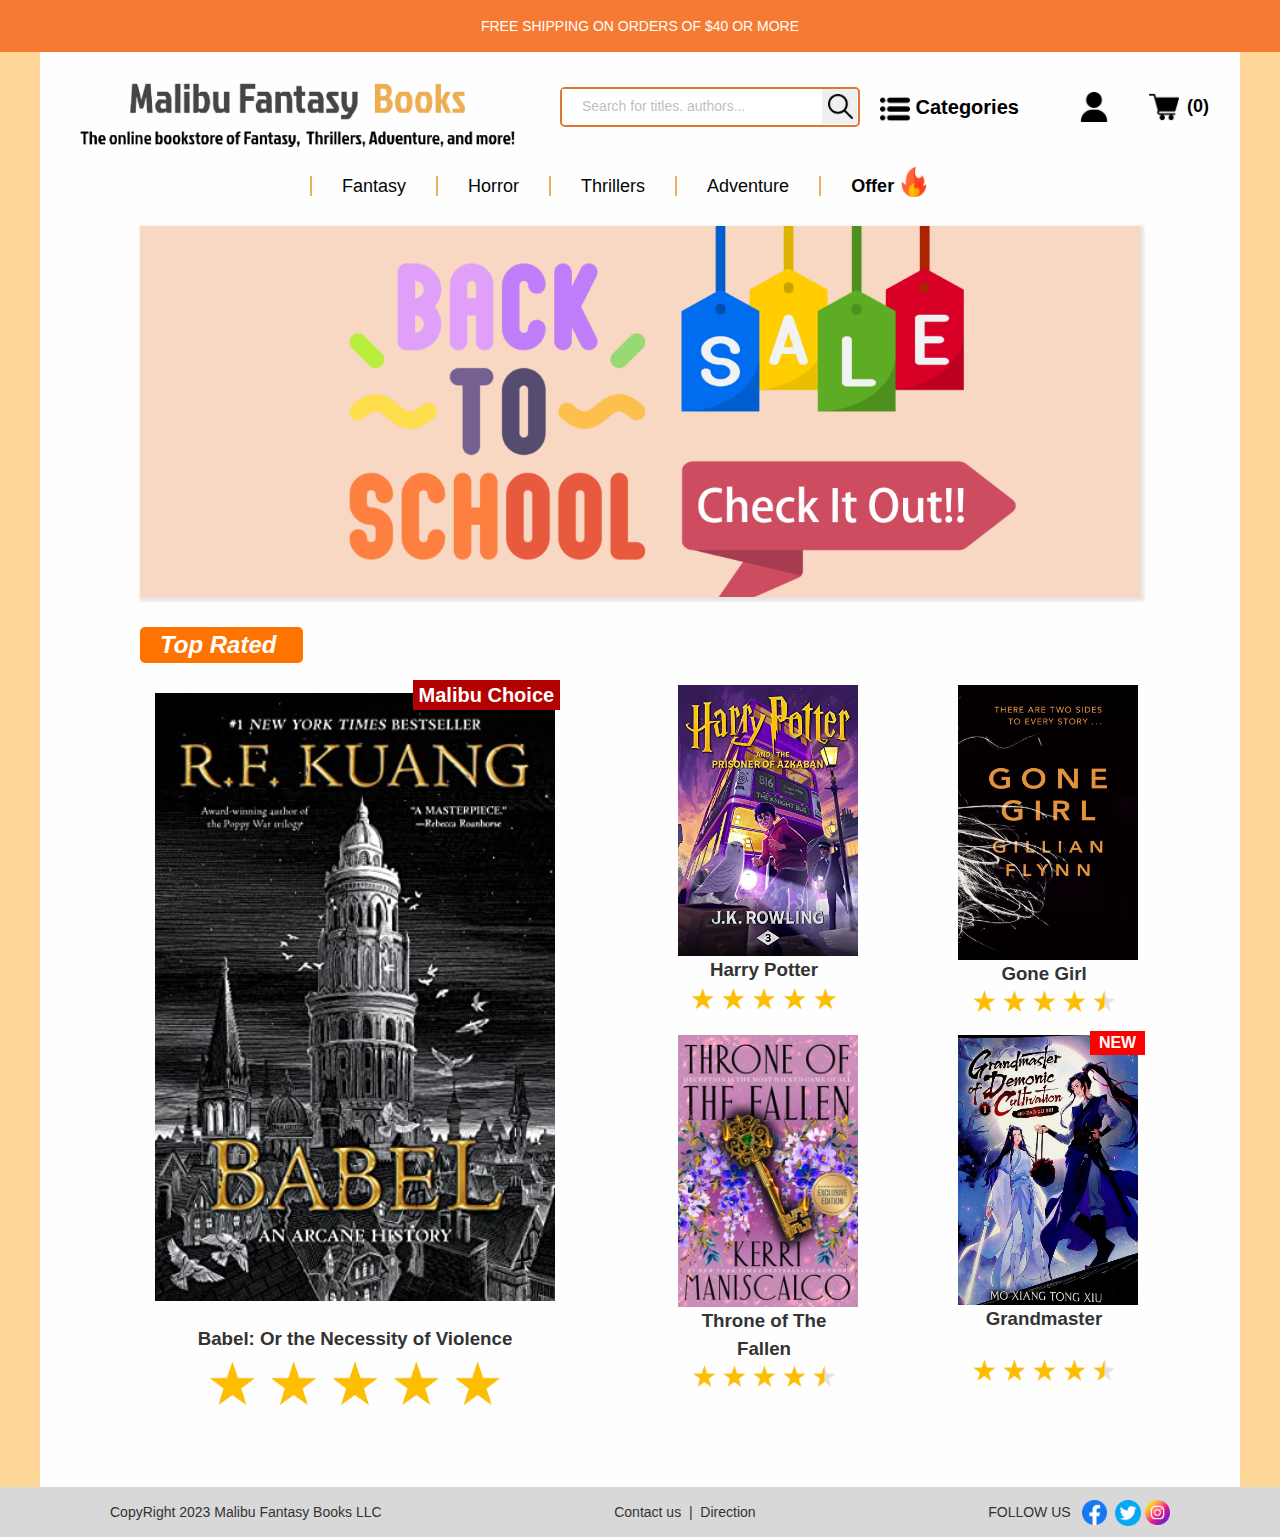
<file: index.html>
<!DOCTYPE html>
<html lang="en">

<head>
    <meta charset="UTF-8">
    <meta http-equiv="X-UA-Compatible" content="IE=edge">
    <meta name="viewport" content="width=device-width, initial-scale=1.0">
    <title>Malibu Fantasy Books</title>
    <link rel="icon" href="./favicon.ico">
    <link rel="stylesheet" href="./css/base.css">
    <link rel="stylesheet" href="./css/common.css">
    <link rel="stylesheet" href="./css/index.css">

</head>

<body>
    <div class="topper">
        <div class="wrapper">
            <span>FREE SHIPPING ON ORDERS OF $40 OR MORE</span>
        </div>
    </div>


    <!-- header -->
    <div class="header wrapper">
        <h1>
            <a href="./index.html"><img src="./image/logo-removebg-preview.png" width="460px" alt="logo"></a>

        </h1>
        <!-- search bar -->

        <div class="search">
            <input type="text" placeholder="Search for titles. authors...">
            <button type="submit"><img src="./image/loupe.png" alt="" width="25px"></button>
        </div>

        <div class="header-dropdown">
            <a href="#"><img src="./image/menu.png" alt="category" width="30px"><b> Categories</b></a>
            <ul>
                <li><a href="./fantasy.html">Fantasy</a></li>
                    <li><a href="./horror.html">Horror</a></li>
                    <li><a href="./thrillers.html">Thrillers</a></li>
                    <li><a href="./adventure.html">Adventure</a></li>
            </ul>
        </div>


        <div class="user">
            <a href="#"><img src="./image/user.png" alt="" width="30px">
        </div>

        <div class=" cart">
            <a href="#">
                <img class="cartimg" src="./image/shopping-cart.png" alt="" width="30px">
                <span class="itemCount"><b>(0)</b></span>
            </a>
        </div>
        <div class="nav">
            <ul>
                <li><a href="./fantasy.html">Fantasy</a></li>
                <li><a href="./horror.html">Horror</a></li>
                <li><a href="./thrillers.html">Thrillers</a></li>
                <li><a href="./adventure.html">Adventure</a></li>
                <li><b><a href="#">Offer <img src="./image/fire.png" alt="" width="30px"></a></b></li>
            </ul>
        </div>
    </div>

    <!-- body -->
    <div class="banner wrapper clearfix">

        <div class="salebanner">
            <a href="#" class="sale"><img src="./image/banner.png" alt="" width="1000px"></a>
        </div>
    </div>
        <div class="top wrapper clearfix">
            <div class="left">
                <div class="top-rated"><h2>&nbsp;&nbsp;&nbsp;Top Rated &nbsp;&nbsp;&nbsp;</h2></div>
                <a href="#"><img src="./image/index/babel.jpg" alt="" width="400px"></a>
                <span class="tag"><b> &nbsp;Malibu Choice&nbsp; </b></span>
                <br>
                <br>
                <a href="#"><h3>Babel: Or the Necessity of Violence</h3></a><img class=rating src="./image/5.0.png" alt="" width="300px">
                <br>
                <br>
                <br>

            </div>
            <div class="right">
                <ul>
                    <li><a href="#"><img src="./image/fantasy/harry.jpg" alt="harry potter" width="180px">
                            <h3>Harry Potter</h3>                       
                            <span><img class=rating src="./image/5.0.png" alt="" width="150px"></span>
                        </a> </li>
                    <li><a href="#"><img src="./image/index/gone-girl.jpg" alt="Gonegirl" width="180px" height="275px">
                            <h3>Gone Girl</h3>
                            <span><img class=rating src="./image/4.5.png" alt="" width="150px"></span>
                        </a> </li>
                    <li><a href="#"><img src="./image/index/lf.webp" alt="" width="180px">
                            <h3>Throne of The Fallen</h3>
                            <span><img class=rating src="./image/4.5.png" alt="" width="150px"></span>
                        </a> </li>
                    <li><a href="#"><img src="./image/fantasy/modao.jpg" alt="modao" width="180px" height="270px">
                            <h3>Grandmaster</h3>
                            <span class="tag"><b> &nbsp;&nbsp;NEW&nbsp;&nbsp; </b></span>
                            <br>
                            <span><img class=rating src="./image/4.5.png" alt="" width="150px" ></span>
                        </a> </li>
                </ul>
            </div>
        </div>

    <!-- low box --> 
    <div class="footer">
        <div class="wrapper">
            <span class="CopyRight">CopyRight 2023 Malibu Fantasy Books LLC</span>
            <span class="contact"><a href="#"><span>Contact us &nbsp;|</span></a><a href="#"><span class="contact">
                        &nbsp;Direction</span></a></span>

            <span class="follow">FOLLOW US &nbsp;&nbsp;<a href="#"><img src="./image/facebook.png" alt="Facebook"
                        width="25px"> &nbsp;<img src="./image/twitter.png" alt="Twitter" width="26px"> <img
                        src="./image/instagram.png" alt="Instagram" width="25px"></a></span>

        </div>
    </div>



</body>

</html>
</file>
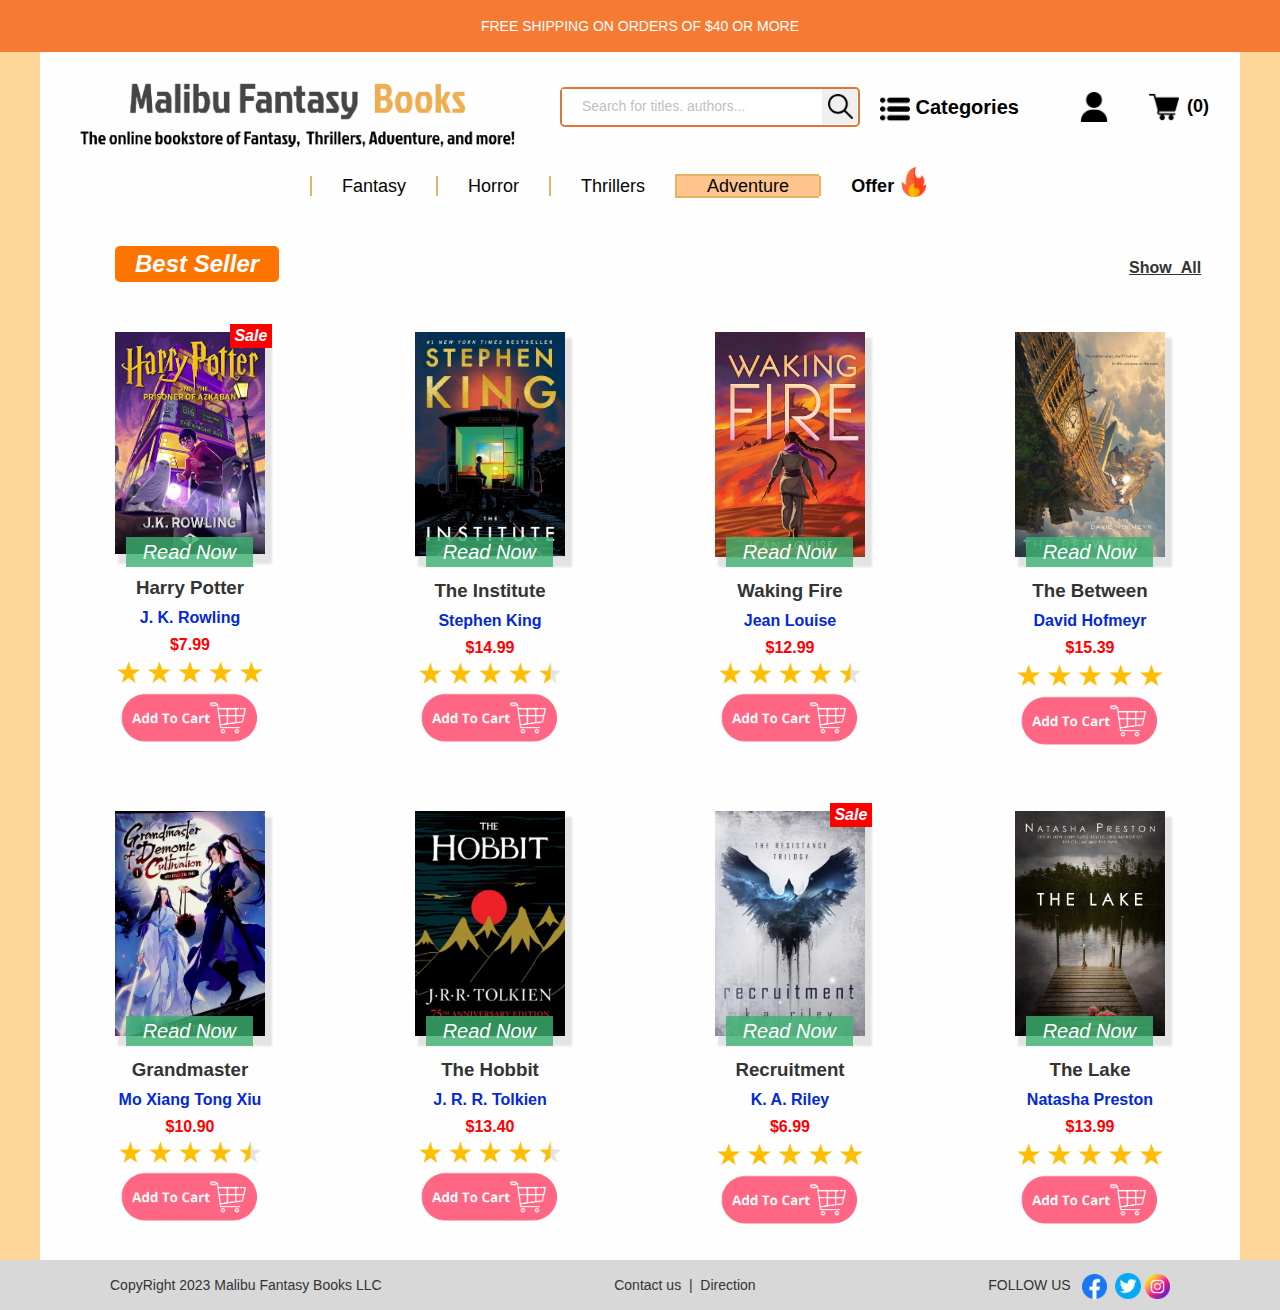
<file: adventure.html>
<!DOCTYPE html>
<html lang="en">
<head>
    <meta charset="UTF-8">
    <meta http-equiv="X-UA-Compatible" content="IE=edge">
    <meta name="viewport" content="width=device-width, initial-scale=1.0">
    <title>Malibu Fantasy Books- Adventure</title>
    <link rel="icon" href="./favicon.ico">
    <link rel="stylesheet" href="./css/base.css">
    <link rel="stylesheet" href="./css/common.css">
    <link rel="stylesheet" href="./css/fantasy.css">
</head>
<body>
        <div class="topper">
            <div class="wrapper">
                <span>FREE SHIPPING ON ORDERS OF $40 OR MORE</span>
            </div>
        </div>
    
    
        <!-- header -->
        <div class="header wrapper">
            <h1>
                <a href="./index.html"><img src="./image/logo-removebg-preview.png" width="460px" alt="logo"></a>
    
            </h1>
            <!-- search bar -->
    
            <div class="search">
                <input type="text" placeholder="Search for titles. authors...">
                <button type="submit"><img src="./image/loupe.png" alt="" width="25px"></button>
            </div>
    
            <div class="header-dropdown">
                <a href="#"><img src="./image/menu.png" alt="category" width="30px"><b> Categories</b></a>
                <ul>
                    <li><a href="./fantasy.html">Fantasy</a></li>
                    <li><a href="./horror.html">Horror</a></li>
                    <li><a href="./thrillers.html">Thrillers</a></li>
                    <li><a href="./adventure.html">Adventure</a></li>
                </ul>
            </div>
    
    
            <div class="user">
                <a href="#"><img src="./image/user.png" alt="" width="30px">
            </div>
    
            <div class=" cart">
                <a href="#">
                    <img class="cartimg" src="./image/shopping-cart.png" alt="" width="30px">
                    <span class="itemCount"><b>(0)</b></span>
                </a>
            </div>
            <div class="nav">
                <ul>
                    <li><a href="#">Fantasy</a></li>
                    <li><a href="./horror.html">Horror</a></li>
                    <li><a href="./thrillers.html">Thrillers</a></li>
                    <li><a class="selected-category" href="./adventure.html">Adventure</a></li>
                    <li><b><a href="#">Offer <img src="./image/fire.png" alt="" width="30px"></a></b></li>
                </ul>
            </div>
        </div>
        
        <!-- body -->
        

        <div class="books wrapper clearfix">
            <div><h2>&nbsp;&nbsp;&nbsp;Best Seller&nbsp;&nbsp;&nbsp;</h2></div>
            <span class="show-all"><h4>Show &nbsp;All</h4></span>
                <ul>
                    <li><a href="#"><img class="cover" src="./image/fantasy/harry.jpg" alt="" width="150px"  height="222px">
                            <h3>Harry Potter</h3>   
                            <h4>J. K. Rowling</h4>
                            <span class="tag"><b>&nbsp;Sale&nbsp;</b></span>
                            <span class="read">&nbsp;&nbsp;&nbsp;Read Now&nbsp;&nbsp;&nbsp; </span>
                           
                            <div class="price"><b>$7.99</b></div>                  
                            <span><img class=rating src="./image/5.0.png" alt="" width="150px"></span>
                            <span><img src="./image/addtocart.png" alt="" width="150px"></span>
                        </a> </li>
                    <li><a href="#"><img class="cover" src="./image/adventure/institue.png" alt="" width="150px" height="225px">
                            <h3>The Institute</h3>
                            <h4>Stephen King</h4>
                            <div class="price"><b>$14.99</b></div> 
                            <span class="read">&nbsp;&nbsp;&nbsp;Read Now&nbsp;&nbsp;&nbsp; </span>
                                                       
                            <span><img class=rating src="./image/4.5.png" alt="" width="150px"></span>
                            <span><img src="./image/addtocart.png" alt="" width="150px"></span>
                        </a> </li>
                    <li><a href="#"><img class="cover" src="./image/adventure/waking fire.jpg" alt="" width="150px" height="225px">
                            <h3>Waking Fire</h3>
                            <h4>Jean Louise</h4> 
                            <div class="price"><b>$12.99</b></div> 
                            <span class="read">&nbsp;&nbsp;&nbsp;Read Now&nbsp;&nbsp;&nbsp; </span>
                                                       
                            <span><img class=rating src="./image/4.5.png" alt="" width="150px"></span>
                            <span><img src="./image/addtocart.png" alt="" width="150px"></span>
                        </a> </li>
                        <li><a href="#"><img class="cover" src="./image/adventure/thebetween.jpg" alt="" width="150px" height="225px">
                            <h3>The Between</h3>  
                            <h4>David Hofmeyr</h4>  
                            <div class="price"><b>$15.39</b></div> 
                            <span class="read">&nbsp;&nbsp;&nbsp;Read Now&nbsp;&nbsp;&nbsp; </span> 
                                                                       
                            <span><img class=rating src="./image/5.0.png" alt="" width="150px"></span>
                            <span><img src="./image/addtocart.png" alt="" width="150px"></span>
                        </a> </li>
                    <li><a href="#"><img class="cover" src="./image/fantasy/modao.jpg" alt="" width="150px" height="225px">
                            <h3>Grandmaster</h3>
                            <h4>Mo Xiang Tong Xiu</h4>
                            <div class="price"><b>$10.90</b></div> 
                            <span class="read">&nbsp;&nbsp;&nbsp;Read Now&nbsp;&nbsp;&nbsp; </span>
                                                       
                            <span><img class=rating src="./image/4.5.png" alt="" width="150px" ></span>
                            <span><img src="./image/addtocart.png" alt="" width="150px"></span>
                        </a> </li>
                        
                    <li><a href="#"><img class="cover" src="./image/fantasy/the hobbit.webp" alt="" width="150px" height="225px">
                            <h3>The Hobbit</h3>
                            <h4>J. R. R. Tolkien</h4>
                            <div class="price"><b>$13.40</b></div> 
                            <span class="read">&nbsp;&nbsp;&nbsp;Read Now&nbsp;&nbsp;&nbsp; </span>
                                                       
                            <span><img class=rating src="./image/4.5.png" alt="" width="150px"></span>
                            <span><img src="./image/addtocart.png" alt="" width="150px"></span>
                        </a> </li>
                    <li><a href="#"><img class="cover" src="./image/adventure/recruitment.jpg" alt="" width="150px" height="225px">
                            <h3>Recruitment</h3>
                            <h4>K. A. Riley</h4>
                            <div class="price"><b>$6.99</b></div>   
                            <span class="tag"><b>&nbsp;Sale&nbsp;</b></span>    
                            <span class="read">&nbsp;&nbsp;&nbsp;Read Now&nbsp;&nbsp;&nbsp; </span>                      
                                                       
                            <span><img class=rating src="./image/5.0.png" alt="" width="150px"></span>
                            <span><img src="./image/addtocart.png" alt="" width="150px"></span>
                        </a> </li>
                    <li><a href="#"><img class="cover" src="./image/adventure/lake.jpg" alt="modao" width="150px" height="225px">
                            <h3>The Lake</h3>
                            <h4>Natasha Preston</h4>
                            <div class="price"><b>$13.99</b></div>  
                            <span class="read">&nbsp;&nbsp;&nbsp;Read Now&nbsp;&nbsp;&nbsp; </span>
                            
                            <span><img class=rating src="./image/5.0.png" alt="" width="150px" ></span>
                            <span><img src="./image/addtocart.png" alt="" width="150px"></span>
                        </a> </li> 
                </ul> 
        </div>

    <!-- low box --> 
    <div class="footer">
        <div class="wrapper">
            <span class="CopyRight">CopyRight 2023 Malibu Fantasy Books LLC</span>
            <span class="contact"><a href="#"><span>Contact us &nbsp;|</span></a><a href="#"><span class="contact">
                        &nbsp;Direction</span></a></span>

            <span class="follow">FOLLOW US &nbsp;&nbsp;<a href="#"><img src="./image/facebook.png" alt="Facebook"
                        width="25px"> &nbsp;<img src="./image/twitter.png" alt="Twitter" width="26px"> <img
                        src="./image/instagram.png" alt="Instagram" width="25px"></a></span>

        </div>
    </div>
    
</body>
</html>
</file>
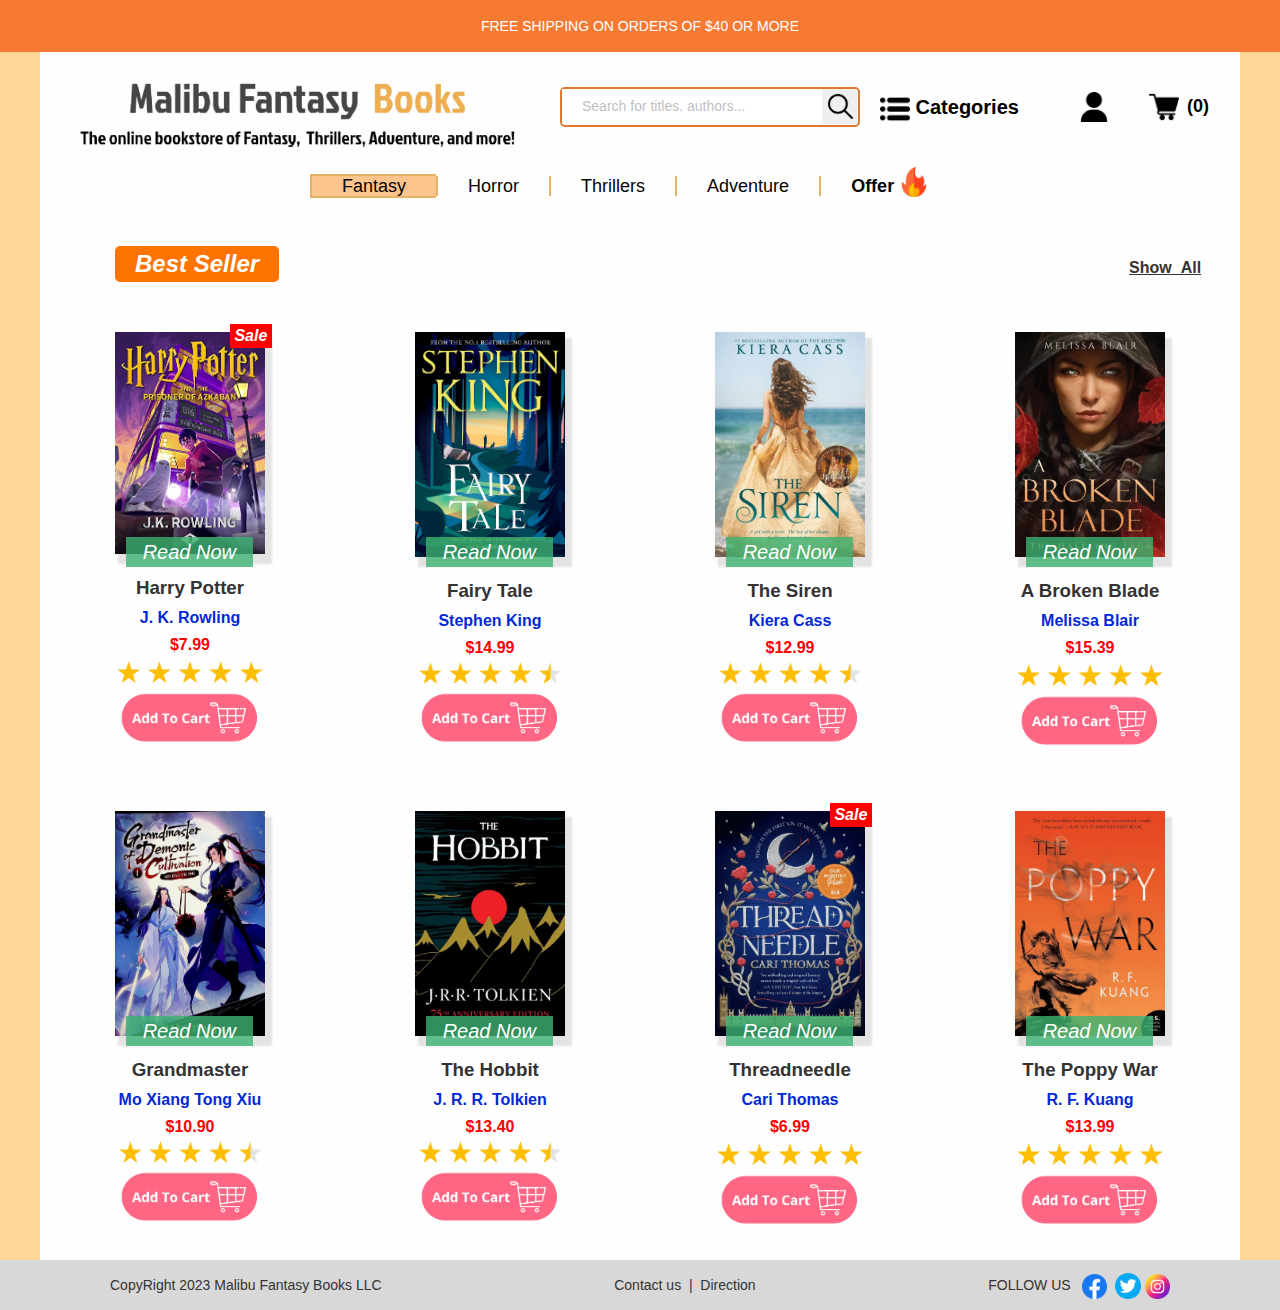
<file: fantasy.html>
<!DOCTYPE html>
<html lang="en">
<head>
    <meta charset="UTF-8">
    <meta http-equiv="X-UA-Compatible" content="IE=edge">
    <meta name="viewport" content="width=device-width, initial-scale=1.0">
    <title>Malibu Fantasy Books- Fantasy</title>
    <link rel="icon" href="./favicon.ico">
    <link rel="stylesheet" href="./css/base.css">
    <link rel="stylesheet" href="./css/common.css">
    <link rel="stylesheet" href="./css/fantasy.css">
</head>
<body>
        <div class="topper">
            <div class="wrapper">
                <span>FREE SHIPPING ON ORDERS OF $40 OR MORE</span>
            </div>
        </div>
    
    
        <!-- header -->
        <div class="header wrapper">
            <h1>
                <a href="./index.html"><img src="./image/logo-removebg-preview.png" width="460px" alt="logo"></a>
    
            </h1>
            <!-- search bar -->
    
            <div class="search">
                <input type="text" placeholder="Search for titles. authors...">
                <button type="submit"><img src="./image/loupe.png" alt="" width="25px"></button>
            </div>
    
            <div class="header-dropdown">
                <a href="#"><img src="./image/menu.png" alt="category" width="30px"><b> Categories</b></a>
                <ul>
                    <li><a href="./fantasy.html">Fantasy</a></li>
                    <li><a href="./horror.html">Horror</a></li>
                    <li><a href="./thrillers.html">Thrillers</a></li>
                    <li><a href="./adventure.html">Adventure</a></li>
                </ul>
            </div>
    
    
            <div class="user">
                <a href="#"><img src="./image/user.png" alt="" width="30px">
            </div>
    
            <div class=" cart">
                <a href="#">
                    <img class="cartimg" src="./image/shopping-cart.png" alt="" width="30px">
                    <span class="itemCount"><b>(0)</b></span>
                </a>
            </div>
            <div class="nav">
                <ul>
                    <li><a  class="selected-category" href="#">Fantasy</a></li>
                    <li><a href="./horror.html">Horror</a></li>
                    <li><a href="./thrillers.html">Thrillers</a></li>
                    <li><a href="./adventure.html">Adventure</a></li>
                    <li><b><a href="#">Offer <img src="./image/fire.png" alt="" width="30px"></a></b></li>
                </ul>
            </div>
        </div>
        
        <!-- body -->
        

        <div class="books wrapper clearfix">
            <div><h2>&nbsp;&nbsp;&nbsp;Best Seller&nbsp;&nbsp;&nbsp;</h2></div>
            <span class="show-all"><h4>Show &nbsp;All</h4></span>
                <ul>
                    <li><a href="#"><img class="cover" src="./image/fantasy/harry.jpg" alt="harry potter" width="150px"  height="222px">
                            <h3>Harry Potter</h3>   
                            <h4>J. K. Rowling</h4>
                            <span class="tag"><b>&nbsp;Sale&nbsp;</b></span>
                            <span class="read">&nbsp;&nbsp;&nbsp;Read Now&nbsp;&nbsp;&nbsp; </span>
                           
                            <div class="price"><b>$7.99</b></div>                  
                            <span><img class=rating src="./image/5.0.png" alt="" width="150px"></span>
                            <span><img src="./image/addtocart.png" alt="" width="150px"></span>
                        </a> </li>
                    <li><a href="#"><img class="cover" src="./image/fantasy/fairytale.jpg" alt="" width="150px" height="225px">
                            <h3>Fairy Tale</h3>
                            <h4>Stephen King</h4>
                            <div class="price"><b>$14.99</b></div> 
                            <span class="read">&nbsp;&nbsp;&nbsp;Read Now&nbsp;&nbsp;&nbsp; </span>
                                                       
                            <span><img class=rating src="./image/4.5.png" alt="" width="150px"></span>
                            <span><img src="./image/addtocart.png" alt="" width="150px"></span>
                        </a> </li>
                    <li><a href="#"><img class="cover" src="./image/fantasy/siren.webp" alt="" width="150px" height="225px">
                            <h3>The Siren</h3>
                            <h4>Kiera Cass</h4> 
                            <div class="price"><b>$12.99</b></div> 
                            <span class="read">&nbsp;&nbsp;&nbsp;Read Now&nbsp;&nbsp;&nbsp; </span>
                                                       
                            <span><img class=rating src="./image/4.5.png" alt="" width="150px"></span>
                            <span><img src="./image/addtocart.png" alt="" width="150px"></span>
                        </a> </li>
                        <li><a href="#"><img class="cover" src="./image/fantasy/brokenblade.webp" alt="" width="150px" height="225px">
                            <h3>A Broken Blade</h3>  
                            <h4>Melissa Blair</h4>  
                            <div class="price"><b>$15.39</b></div> 
                            <span class="read">&nbsp;&nbsp;&nbsp;Read Now&nbsp;&nbsp;&nbsp; </span> 
                                                                       
                            <span><img class=rating src="./image/5.0.png" alt="" width="150px"></span>
                            <span><img src="./image/addtocart.png" alt="" width="150px"></span>
                        </a> </li>
                    <li><a href="#"><img class="cover" src="./image/fantasy/modao.jpg" alt="" width="150px" height="225px">
                            <h3>Grandmaster</h3>
                            <h4>Mo Xiang Tong Xiu</h4>
                            <div class="price"><b>$10.90</b></div> 
                            <span class="read">&nbsp;&nbsp;&nbsp;Read Now&nbsp;&nbsp;&nbsp; </span>
                                                       
                            <span><img class=rating src="./image/4.5.png" alt="" width="150px" ></span>
                            <span><img src="./image/addtocart.png" alt="" width="150px"></span>
                        </a> </li>
                        
                    <li><a href="#"><img class="cover" src="./image/fantasy/the hobbit.webp" alt="" width="150px" height="225px">
                            <h3>The Hobbit</h3>
                            <h4>J. R. R. Tolkien</h4>
                            <div class="price"><b>$13.40</b></div> 
                            <span class="read">&nbsp;&nbsp;&nbsp;Read Now&nbsp;&nbsp;&nbsp; </span>
                                                       
                            <span><img class=rating src="./image/4.5.png" alt="" width="150px"></span>
                            <span><img src="./image/addtocart.png" alt="" width="150px"></span>
                        </a> </li>
                    <li><a href="#"><img class="cover" src="./image/fantasy/threadneedle.webp" alt="" width="150px" height="225px">
                            <h3>Threadneedle</h3>
                            <h4>Cari Thomas</h4>
                            <div class="price"><b>$6.99</b></div>   
                            <span class="tag"><b>&nbsp;Sale&nbsp;</b></span>    
                            <span class="read">&nbsp;&nbsp;&nbsp;Read Now&nbsp;&nbsp;&nbsp; </span>                      
                                                       
                            <span><img class=rating src="./image/5.0.png" alt="" width="150px"></span>
                            <span><img src="./image/addtocart.png" alt="" width="150px"></span>
                        </a> </li>
                    <li><a href="#"><img class="cover" src="./image/fantasy/poppywar.jpg" alt="modao" width="150px" height="225px">
                            <h3>The Poppy War</h3>
                            <h4>R. F. Kuang</h4>
                            <div class="price"><b>$13.99</b></div>  
                            <span class="read">&nbsp;&nbsp;&nbsp;Read Now&nbsp;&nbsp;&nbsp; </span>
                            
                            <span><img class=rating src="./image/5.0.png" alt="" width="150px" ></span>
                            <span><img src="./image/addtocart.png" alt="" width="150px"></span>
                        </a> </li> 
                </ul> 
        </div>

    <!-- low box --> 
    <div class="footer">
        <div class="wrapper">
            <span class="CopyRight">CopyRight 2023 Malibu Fantasy Books LLC</span>
            <span class="contact"><a href="#"><span>Contact us &nbsp;|</span></a><a href="#"><span class="contact">
                        &nbsp;Direction</span></a></span>

            <span class="follow">FOLLOW US &nbsp;&nbsp;<a href="#"><img src="./image/facebook.png" alt="Facebook"
                        width="25px"> &nbsp;<img src="./image/twitter.png" alt="Twitter" width="26px"> <img
                        src="./image/instagram.png" alt="Instagram" width="25px"></a></span>

        </div>
    </div>
    
</body>
</html>
</file>
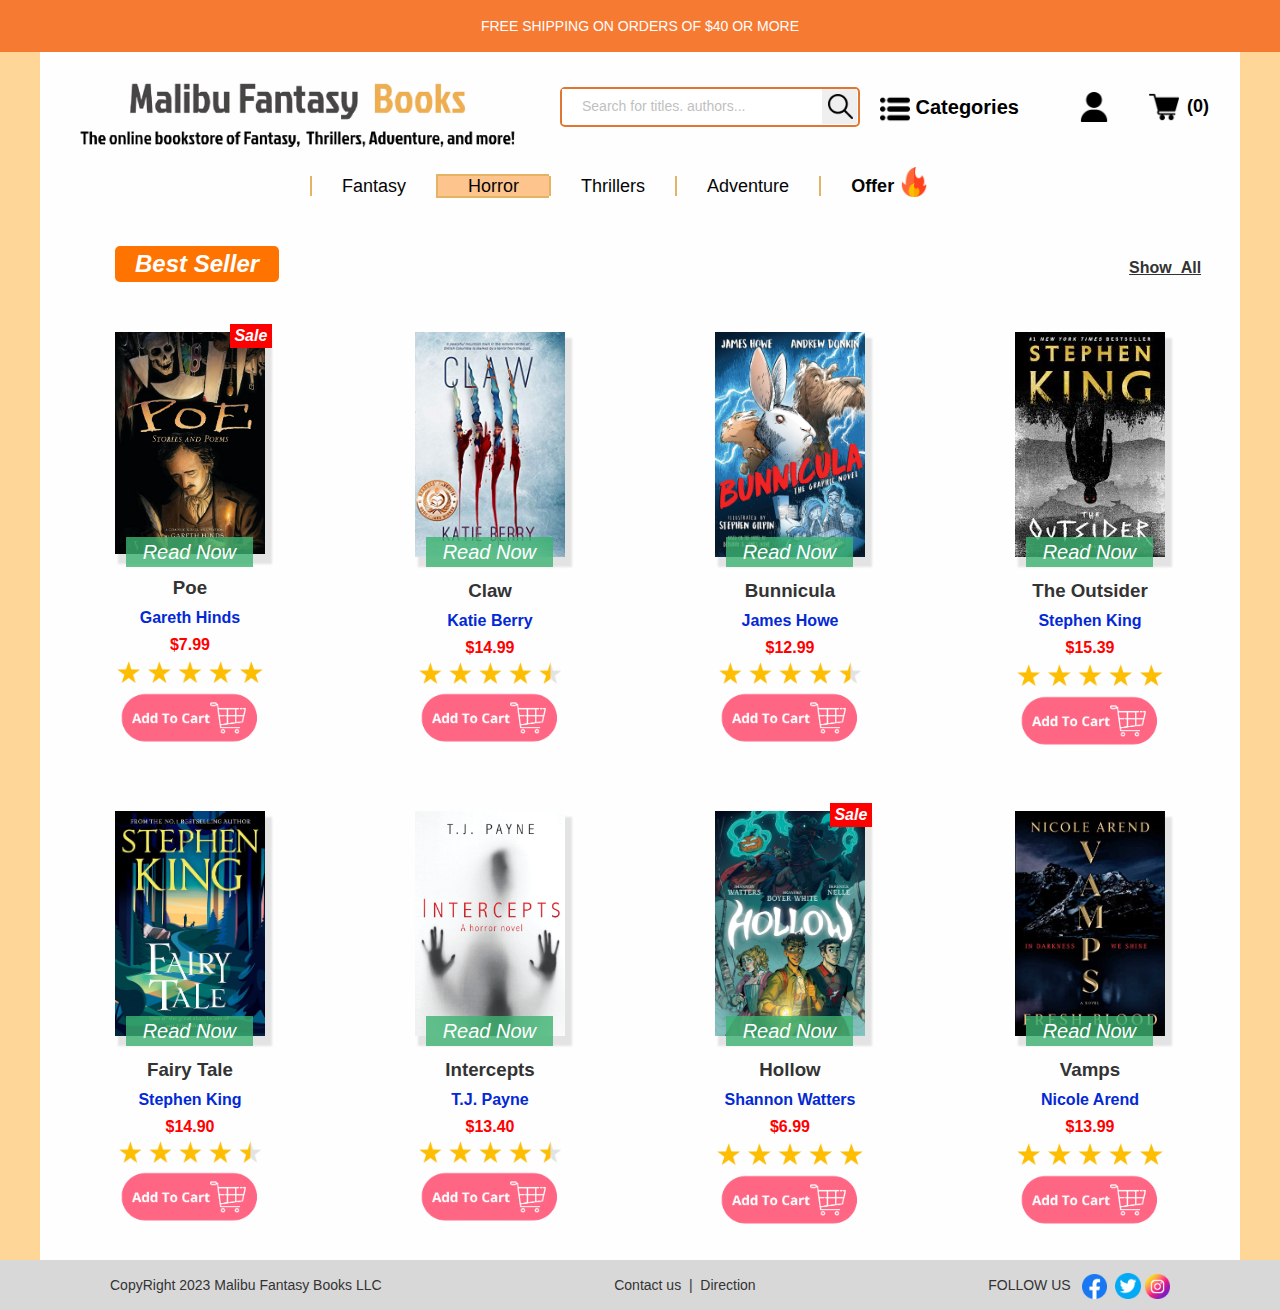
<file: horror.html>
<!DOCTYPE html>
<html lang="en">
<head>
    <meta charset="UTF-8">
    <meta http-equiv="X-UA-Compatible" content="IE=edge">
    <meta name="viewport" content="width=device-width, initial-scale=1.0">
    <title>Malibu Fantasy Books- Horror</title>
    <link rel="icon" href="./favicon.ico">
    <link rel="stylesheet" href="./css/base.css">
    <link rel="stylesheet" href="./css/common.css">
    <link rel="stylesheet" href="./css/fantasy.css">
</head>
<body>
        <div class="topper">
            <div class="wrapper">
                <span>FREE SHIPPING ON ORDERS OF $40 OR MORE</span>
            </div>
        </div>
    
    
        <!-- header -->
        <div class="header wrapper">
            <h1>
                <a href="./index.html"><img src="./image/logo-removebg-preview.png" width="460px" alt="logo"></a>
    
            </h1>
            <!-- search bar -->
    
            <div class="search">
                <input type="text" placeholder="Search for titles. authors...">
                <button type="submit"><img src="./image/loupe.png" alt="" width="25px"></button>
            </div>
    
            <div class="header-dropdown">
                <a href="#"><img src="./image/menu.png" alt="category" width="30px"><b> Categories</b></a>
                <ul>
                    <li><a href="./fantasy.html">Fantasy</a></li>
                    <li><a href="./horror.html">Horror</a></li>
                    <li><a href="./thrillers.html">Thrillers</a></li>
                    <li><a href="./adventure.html">Adventure</a></li>
                </ul>
            </div>
    
    
            <div class="user">
                <a href="#"><img src="./image/user.png" alt="" width="30px">
            </div>
    
            <div class=" cart">
                <a href="#">
                    <img class="cartimg" src="./image/shopping-cart.png" alt="" width="30px">
                    <span class="itemCount"><b>(0)</b></span>
                </a>
            </div>
            <div class="nav">
                <ul>
                    <li><a href="./fantasy.html">Fantasy</a></li>
                    <li><a class="selected-category" href="#">Horror</a></li>
                    <li><a href="./thrillers.html">Thrillers</a></li>
                    <li><a href="./adventure.html">Adventure</a></li>
                    <li><b><a href="#">Offer <img src="./image/fire.png" alt="" width="30px"></a></b></li>
                </ul>
            </div>
        </div>
        
        <!-- body -->
        

        <div class="books wrapper clearfix">
            <div><h2>&nbsp;&nbsp;&nbsp;Best Seller&nbsp;&nbsp;&nbsp;</h2></div>
            <span class="show-all"><h4>Show &nbsp;All</h4></span>
                <ul>
                    <li><a href="#"><img class="cover" src="./image/horror/poe.jpg" alt="" width="150px"  height="222px">
                            <h3>Poe</h3>   
                            <h4>Gareth Hinds</h4>
                            <span class="tag"><b>&nbsp;Sale&nbsp;</b></span>
                            <span class="read">&nbsp;&nbsp;&nbsp;Read Now&nbsp;&nbsp;&nbsp; </span>
                           
                            <div class="price"><b>$7.99</b></div>                  
                            <span><img class=rating src="./image/5.0.png" alt="" width="150px"></span>
                            <span><img src="./image/addtocart.png" alt="" width="150px"></span>
                        </a> </li>
                    <li><a href="#"><img class="cover" src="./image/horror/claw.jpg" alt="" width="150px" height="225px">
                            <h3>Claw</h3>
                            <h4>Katie Berry</h4>
                            <div class="price"><b>$14.99</b></div> 
                            <span class="read">&nbsp;&nbsp;&nbsp;Read Now&nbsp;&nbsp;&nbsp; </span>
                                                       
                            <span><img class=rating src="./image/4.5.png" alt="" width="150px"></span>
                            <span><img src="./image/addtocart.png" alt="" width="150px"></span>
                        </a> </li>
                    <li><a href="#"><img class="cover" src="./image/horror/bunnicula.jpg" alt="" width="150px" height="225px">
                            <h3>Bunnicula</h3>
                            <h4>James Howe</h4> 
                            <div class="price"><b>$12.99</b></div> 
                            <span class="read">&nbsp;&nbsp;&nbsp;Read Now&nbsp;&nbsp;&nbsp; </span>
                                                       
                            <span><img class=rating src="./image/4.5.png" alt="" width="150px"></span>
                            <span><img src="./image/addtocart.png" alt="" width="150px"></span>
                        </a> </li>
                        <li><a href="#"><img class="cover" src="./image/horror/outsider.jpg" alt="" width="150px" height="225px">
                            <h3>The Outsider</h3>  
                            <h4>Stephen King</h4>  
                            <div class="price"><b>$15.39</b></div> 
                            <span class="read">&nbsp;&nbsp;&nbsp;Read Now&nbsp;&nbsp;&nbsp; </span> 
                                                                       
                            <span><img class=rating src="./image/5.0.png" alt="" width="150px"></span>
                            <span><img src="./image/addtocart.png" alt="" width="150px"></span>
                        </a> </li>
                    <li><a href="#"><img class="cover" src="./image/fantasy/fairytale.jpg" alt="" width="150px" height="225px">
                            <h3>Fairy Tale</h3>
                            <h4>Stephen King</h4>
                            <div class="price"><b>$14.90</b></div> 
                            <span class="read">&nbsp;&nbsp;&nbsp;Read Now&nbsp;&nbsp;&nbsp; </span>
                                                       
                            <span><img class=rating src="./image/4.5.png" alt="" width="150px" ></span>
                            <span><img src="./image/addtocart.png" alt="" width="150px"></span>
                        </a> </li>
                        
                    <li><a href="#"><img class="cover" src="./image/horror/intercept.jpg" alt="" width="150px" height="225px">
                            <h3>Intercepts</h3>
                            <h4>T.J. Payne</h4>
                            <div class="price"><b>$13.40</b></div> 
                            <span class="read">&nbsp;&nbsp;&nbsp;Read Now&nbsp;&nbsp;&nbsp; </span>
                                                       
                            <span><img class=rating src="./image/4.5.png" alt="" width="150px"></span>
                            <span><img src="./image/addtocart.png" alt="" width="150px"></span>
                        </a> </li>
                    <li><a href="#"><img class="cover" src="./image/horror/holloq.jpg" alt="" width="150px" height="225px">
                            <h3>Hollow</h3>
                            <h4>Shannon Watters</h4>
                            <div class="price"><b>$6.99</b></div>   
                            <span class="tag"><b>&nbsp;Sale&nbsp;</b></span>    
                            <span class="read">&nbsp;&nbsp;&nbsp;Read Now&nbsp;&nbsp;&nbsp; </span>                      
                                                       
                            <span><img class=rating src="./image/5.0.png" alt="" width="150px"></span>
                            <span><img src="./image/addtocart.png" alt="" width="150px"></span>
                        </a> </li>
                    <li><a href="#"><img class="cover" src="./image/horror/vamps.jpg" alt="" width="150px" height="225px">
                            <h3>Vamps</h3>
                            <h4>Nicole Arend</h4>
                            <div class="price"><b>$13.99</b></div>  
                            <span class="read">&nbsp;&nbsp;&nbsp;Read Now&nbsp;&nbsp;&nbsp; </span>
                            
                            <span><img class=rating src="./image/5.0.png" alt="" width="150px" ></span>
                            <span><img src="./image/addtocart.png" alt="" width="150px"></span>
                        </a> </li> 
                </ul> 
        </div>

    <!-- low box --> 
    <div class="footer">
        <div class="wrapper">
            <span class="CopyRight">CopyRight 2023 Malibu Fantasy Books LLC</span>
            <span class="contact"><a href="#"><span>Contact us &nbsp;|</span></a><a href="#"><span class="contact">
                        &nbsp;Direction</span></a></span>

            <span class="follow">FOLLOW US &nbsp;&nbsp;<a href="#"><img src="./image/facebook.png" alt="Facebook"
                        width="25px"> &nbsp;<img src="./image/twitter.png" alt="Twitter" width="26px"> <img
                        src="./image/instagram.png" alt="Instagram" width="25px"></a></span>

        </div>
    </div>
    
</body>
</html>
</file>
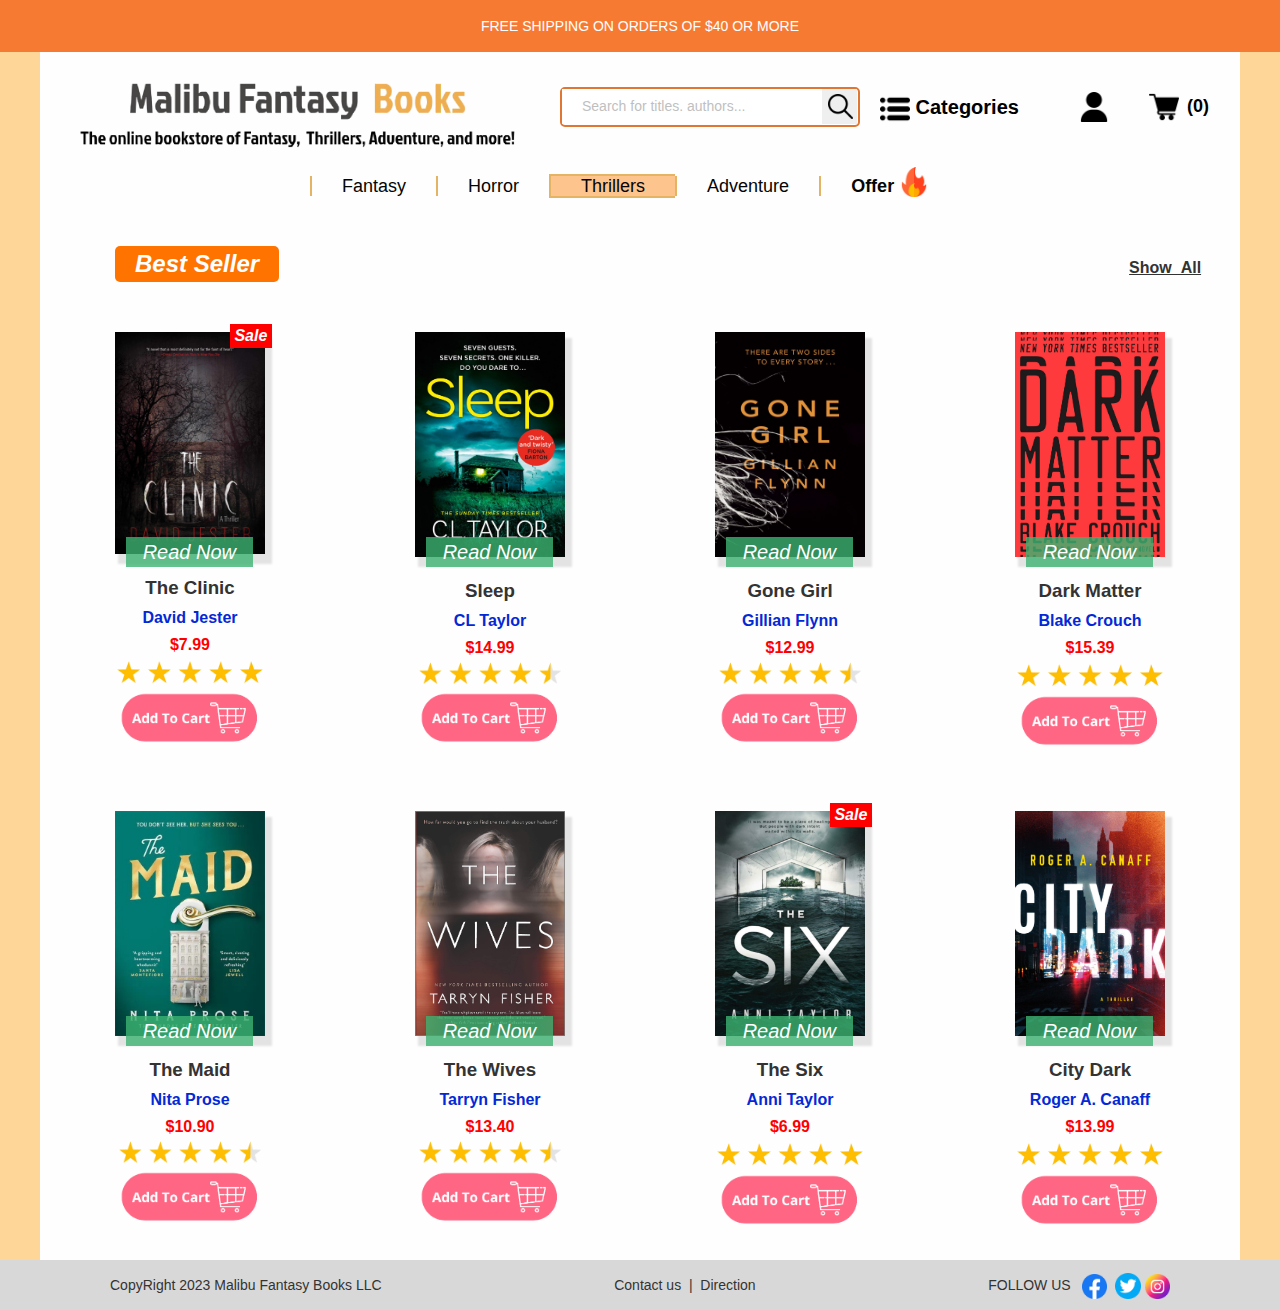
<file: thrillers.html>
<!DOCTYPE html>
<html lang="en">
<head>
    <meta charset="UTF-8">
    <meta http-equiv="X-UA-Compatible" content="IE=edge">
    <meta name="viewport" content="width=device-width, initial-scale=1.0">
    <title>Malibu Fantasy Books- Thrillers</title>
    <link rel="icon" href="./favicon.ico">
    <link rel="stylesheet" href="./css/base.css">
    <link rel="stylesheet" href="./css/common.css">
    <link rel="stylesheet" href="./css/fantasy.css">
</head>
<body>
        <div class="topper">
            <div class="wrapper">
                <span>FREE SHIPPING ON ORDERS OF $40 OR MORE</span>
            </div>
        </div>
    
    
        <!-- header -->
        <div class="header wrapper">
            <h1>
                <a href="./index.html"><img src="./image/logo-removebg-preview.png" width="460px" alt="logo"></a>
    
            </h1>
            <!-- search bar -->
    
            <div class="search">
                <input type="text" placeholder="Search for titles. authors...">
                <button type="submit"><img src="./image/loupe.png" alt="" width="25px"></button>
            </div>
    
            <div class="header-dropdown">
                <a href="#"><img src="./image/menu.png" alt="category" width="30px"><b> Categories</b></a>
                <ul>
                    <li><a href="./fantasy.html">Fantasy</a></li>
                    <li><a href="./horror.html">Horror</a></li>
                    <li><a href="./thrillers.html">Thrillers</a></li>
                    <li><a href="./adventure.html">Adventure</a></li>
                </ul>
            </div>
    
    
            <div class="user">
                <a href="#"><img src="./image/user.png" alt="" width="30px">
            </div>
    
            <div class=" cart">
                <a href="#">
                    <img class="cartimg" src="./image/shopping-cart.png" alt="" width="30px">
                    <span class="itemCount"><b>(0)</b></span>
                </a>
            </div>
            <div class="nav">
                <ul>
                    <li><a href="#">Fantasy</a></li>
                    <li><a href="./horror.html">Horror</a></li>
                    <li><a class="selected-category"href="./thrillers.html">Thrillers</a></li>
                    <li><a href="./adventure.html">Adventure</a></li>
                    <li><b><a href="#">Offer <img src="./image/fire.png" alt="" width="30px"></a></b></li>
                </ul>
            </div>
        </div>
        
        <!-- body -->
        

        <div class="books wrapper clearfix">
            <div><h2>&nbsp;&nbsp;&nbsp;Best Seller&nbsp;&nbsp;&nbsp;</h2></div>
            <span class="show-all"><h4>Show &nbsp;All</h4></span>
                <ul>
                    <li><a href="#"><img class="cover" src="./image/thrillers/clinic.jpg" alt="" width="150px"  height="222px">
                            <h3>The Clinic</h3>   
                            <h4>David Jester</h4>
                            <span class="tag"><b>&nbsp;Sale&nbsp;</b></span>
                            <span class="read">&nbsp;&nbsp;&nbsp;Read Now&nbsp;&nbsp;&nbsp; </span>
                           
                            <div class="price"><b>$7.99</b></div>                  
                            <span><img class=rating src="./image/5.0.png" alt="" width="150px"></span>
                            <span><img src="./image/addtocart.png" alt="" width="150px"></span>
                        </a> </li>
                    <li><a href="#"><img class="cover" src="./image/thrillers/sleep.jpg" alt="" width="150px" height="225px">
                            <h3>Sleep</h3>
                            <h4>CL Taylor</h4>
                            <div class="price"><b>$14.99</b></div> 
                            <span class="read">&nbsp;&nbsp;&nbsp;Read Now&nbsp;&nbsp;&nbsp; </span>
                                                       
                            <span><img class=rating src="./image/4.5.png" alt="" width="150px"></span>
                            <span><img src="./image/addtocart.png" alt="" width="150px"></span>
                        </a> </li>
                    <li><a href="#"><img class="cover" src="./image/index/gone-girl.jpg" alt="" width="150px" height="225px">
                            <h3>Gone Girl</h3>
                            <h4>Gillian Flynn</h4> 
                            <div class="price"><b>$12.99</b></div> 
                            <span class="read">&nbsp;&nbsp;&nbsp;Read Now&nbsp;&nbsp;&nbsp; </span>
                                                       
                            <span><img class=rating src="./image/4.5.png" alt="" width="150px"></span>
                            <span><img src="./image/addtocart.png" alt="" width="150px"></span>
                        </a> </li>
                        <li><a href="#"><img class="cover" src="./image/thrillers/dark.jpg" alt="" width="150px" height="225px">
                            <h3>Dark Matter</h3>  
                            <h4>Blake Crouch</h4>  
                            <div class="price"><b>$15.39</b></div> 
                            <span class="read">&nbsp;&nbsp;&nbsp;Read Now&nbsp;&nbsp;&nbsp; </span> 
                                                                       
                            <span><img class=rating src="./image/5.0.png" alt="" width="150px"></span>
                            <span><img src="./image/addtocart.png" alt="" width="150px"></span>
                        </a> </li>
                    <li><a href="#"><img class="cover" src="./image/thrillers/maid.webp" alt="" width="150px" height="225px">
                            <h3>The Maid</h3>
                            <h4>Nita Prose</h4>
                            <div class="price"><b>$10.90</b></div> 
                            <span class="read">&nbsp;&nbsp;&nbsp;Read Now&nbsp;&nbsp;&nbsp; </span>
                                                       
                            <span><img class=rating src="./image/4.5.png" alt="" width="150px" ></span>
                            <span><img src="./image/addtocart.png" alt="" width="150px"></span>
                        </a> </li>
                        
                    <li><a href="#"><img class="cover" src="./image/thrillers/wives.jpg" alt="" width="150px" height="225px">
                            <h3>The Wives</h3>
                            <h4>Tarryn Fisher</h4>
                            <div class="price"><b>$13.40</b></div> 
                            <span class="read">&nbsp;&nbsp;&nbsp;Read Now&nbsp;&nbsp;&nbsp; </span>
                                                       
                            <span><img class=rating src="./image/4.5.png" alt="" width="150px"></span>
                            <span><img src="./image/addtocart.png" alt="" width="150px"></span>
                        </a> </li>
                    <li><a href="#"><img class="cover" src="./image/thrillers/six.jpg" alt="" width="150px" height="225px">
                            <h3>The Six</h3>
                            <h4>Anni Taylor </h4>
                            <div class="price"><b>$6.99</b></div>   
                            <span class="tag"><b>&nbsp;Sale&nbsp;</b></span>    
                            <span class="read">&nbsp;&nbsp;&nbsp;Read Now&nbsp;&nbsp;&nbsp; </span>                      
                                                       
                            <span><img class=rating src="./image/5.0.png" alt="" width="150px"></span>
                            <span><img src="./image/addtocart.png" alt="" width="150px"></span>
                        </a> </li>
                    <li><a href="#"><img class="cover" src="./image/thrillers/citydark.jpg" alt="" width="150px" height="225px">
                            <h3>City Dark</h3>
                            <h4>Roger A. Canaff</h4>
                            <div class="price"><b>$13.99</b></div>  
                            <span class="read">&nbsp;&nbsp;&nbsp;Read Now&nbsp;&nbsp;&nbsp; </span>
                            
                            <span><img class=rating src="./image/5.0.png" alt="" width="150px" ></span>
                            <span><img src="./image/addtocart.png" alt="" width="150px"></span>
                        </a> </li> 
                </ul> 
        </div>

    <!-- low box --> 
    <div class="footer">
        <div class="wrapper">
            <span class="CopyRight">CopyRight 2023 Malibu Fantasy Books LLC</span>
            <span class="contact"><a href="#"><span>Contact us &nbsp;|</span></a><a href="#"><span class="contact">
                        &nbsp;Direction</span></a></span>

            <span class="follow">FOLLOW US &nbsp;&nbsp;<a href="#"><img src="./image/facebook.png" alt="Facebook"
                        width="25px"> &nbsp;<img src="./image/twitter.png" alt="Twitter" width="26px"> <img
                        src="./image/instagram.png" alt="Instagram" width="25px"></a></span>

        </div>
    </div>
    
</body>
</html>
</file>
<file: css/base.css>
/* 清除默认的css */
 /* 去除常见标签默认的 margin 和 padding */
 body,
 h1,
 h2,
 h3,
 h4,
 h5,
 h6,
 p,
 ul,
 ol,
 li,
 dl,
 dt,
 dd,
 input {
   margin: 0;
   padding: 0;
 }
 
 /* 內减模式 */
 * {
     box-sizing: border-box;
 }
 
 /* 设置网页统一的字体大小:16、行高1.5、字体系列相关属性 */
 body {
   font: 16px/1.5 "Helvetica Neue", Helvetica, Arial, "Microsoft Yahei",
     "Hiragino Sans GB", "Heiti SC", "WenQuanYi Micro Hei", sans-serif;
   color: #333;
 }
 
 /* 去除列表默认样式 */
 ul,
 ol {
   list-style: none;
 }
 
 /* 去除默认的倾斜效果 */
 em,
 i {
   font-style: normal;
 }
 
 /* 去除a标签默认下划线，并设置默认文字颜色 */
 a {
   text-decoration: none;
   color: #333;
 }
 
 /* 设置img的垂直对齐方式为居中对齐，去除img默认下间隙 */
 img {
   vertical-align: middle;
 }
 
 /* 去除input默认样式 */
 input {
   border: none;
   outline: none;
   color: #333;
 }
 
 /* 左浮动 */
 .fl {
   float: left;
 }
 
 /* 右浮动 */
 .fr {
   float: right;
 }
 
 /* 双伪元素清除法 */
 .clearfix::before,
 .clearfix::after {
   content: "";
   display: table;
 }
 .clearfix::after {
   clear: both;
 }
</file>
<file: css/common.css>
body {
    background-color: #fdd698;
} 

.topper {
    height: 52px;
    background-color: #f77a33;
}

.topper .wrapper{
    height: 52px;
    background-color: #f77a33;
    text-align: center;
}

.topper .wrapper span{
    line-height: 52px;
    color: white;
    font-size: 14px;
}


.wrapper {
    width: 1200px;
    margin: 0 auto;
    background-color: #fefefe;
}

.header{
    height: 110px;
    /* background-color: pink; */
    margin: 0 auto;
    padding-top: 15px;
    
}

h1{
    float: left;
    padding-left: 30px;
}

.search{   
    float: left;
    margin-top: 20px;
    margin-left: 30px;
    width: 300px;
    height: 40px;
    border: 2px solid #df7732;
    border-radius: 5px; 
}

.search input{
    float: left;
    padding-left: 20px;
    /* 因为左右加一起的宽度尺寸要小于等于410 */
    width: 260px;
    height: 35px;
    border: 0;

}
/* placeholder的样式,注意有俩冒号 */
.search input::placeholder{
    font-size: 14px;
    color: #bfbfbf;
}

.search button{
    float: left; 
    width:35px;
    height: 35px;
    border:0;
} 

.header-dropdown {
    float: left;
    margin-left: 20px;
    margin-top: 25px;
  }
  
  .categories-button {
    background-color: var(--primary-color-dark);
    margin-top: 0.25em;
  }
  
  .header-dropdown ul {
    background-color: white;
    color: black;
    display: none;
  }
  
  .header-dropdown li {
    padding: 0.25em 0.5em;
  }
  
  .header-dropdown a {
    color: black;
    text-decoration: none;
    font-size: 20px;
  }
  
  .header-dropdown li:hover {
    background: #fdd698;
  }
  
.header-dropdown:hover ul {
    display: block;
    min-width: 8em;
    z-index: 1;
    cursor: pointer;
  }
 
.user img{
    float: left;
    margin-top: 25px;
    margin-left: 60px;
}



.cart {
    float: left;
    position: relative;
   margin-left:40px;  
   margin-top: 25px;

}

.cart span.itemCount{
    position: absolute;
    right: -28px;
    top: 5px;
    font-size: 18px;
    text-align: center;
    /* 水平居中 */
    line-height: 18px;
    /* 垂直居中 */
    width: 20px;
	height: 20px;
    color: black;
}


.nav{
    height: 84px;
    padding-left: 70px;
    padding-right: 26px; 
    line-height: 60px;
    text-align: center;  
    
}

.nav ul{
    float: left;
    margin-left: 200px;   
    margin-right: 200px;   
    height: 70px; 
    
} 

.nav ul li{
    float: left;
    
} 
.nav li a{
    border-left: 2px solid #e4b364;  
    /* 加在a 就可以自动生成6条小线线,而且线的高度和字相等. 相反的,如果加在ul li那里只会有一条线线,而且很长,是整个li的高度  */
    /* border-bottom: 2px solid #e4b364; */
    padding: 0 30px;
    color:#050505;
    font-size: 18px; 
   
} 

.nav li .first{
    border-left: none;  
}   

.nav li b a{
    padding-right: 10px;
}

.nav li img{
    padding-bottom: 10px;
}   



.footer{
    height: 50px;
    background-color: #d8d8d8;
}

.footer .wrapper{
    height: 50px;
    background-color: #d8d8d8;
    text-align: center;
}

.footer .wrapper span.CopyRight{
    float: left;
    padding-left: 70px;
    font-size: 14px;
    line-height: 50px;
}

.footer .wrapper span.follow{
    float: right;
    padding-right: 70px;
    font-size: 14px;
    line-height: 50px;
}


.footer .wrapper span.contact{
    font-size: 14px;
    line-height: 50px;
}
</file>
<file: css/index.css>
.salebanner img {
    position: relative;
    /* padding-top: 20px; */
    display: block;
    margin: 0 auto;
    box-shadow: 2px 2px 3px 2px
    rgba(118, 118, 118, 0.2);
}

.left {  
    float: left;
    position: relative;
    padding-left: 100px;
    padding-top: 30px;
    width: 530px;
    text-align: center;
    /* height: 800px; */
}

.left .top-rated{
    float: left;
    margin-bottom: 30px;
    color: white;
    background-color: #ff7301;
    border-radius: 5px; 
    /* text-decoration: underline; */
    font-style: italic;
}

.left .tag{
    position: absolute;
    left: 373px;
    top: 83px;
    color: white;
    font-size: 20PX;
    background-color: rgb(177, 1, 1);
    
}


.right{
    float: left;
    position: relative;
    padding-top: 80px;
    width: 650px;
    /* height: 760px; */
}

.right .tag{
    position: absolute;
    left: 520px;
    top: 434px;
    color: white;
    background-color: red;
    
}

.right li{
    float: left;
    margin-left: 38px;
    margin-bottom: 3px;
    padding: 8px 0 8px 70px;
    width: 242px;
    
}


.right li h3{
    text-align: center;
    
}

.rating{
    display: block;
    margin: 0 auto;
}
</file>
<file: css/fantasy.css>
.selected-category {
    background-color: #ff7c0170;
    border-top: 2px solid #e4b364; 
    border-bottom: 2px solid #e4b364; 
}

.books h2{
    float: left;
    display: block;
    margin: 20px 850px 20px 75px;
    color: white;
    background-color: #ff7301;
    border-radius: 5px; 
    font-style: italic;
}

.books .show-all{
    float: left;
    margin-top: 30px;
    text-decoration: underline;
}

.books li{
    float: left;
    position: relative;
    margin: 30px 75px; 
    /* margin-bottom: 80px; */
    width: 150px; 
}

.tag{
    position: absolute;
    top: -8px;
    left: 115px;
    color: white;
    background-color: red;
    font-style: italic;
}

.read{
    position: absolute;
    font-size: 20px;
    top: 205px;
    left: 11px;
    background-color: rgba(60, 179, 113, 0.8);
    color: white;
    font-style: italic;

}


.cover{
    box-shadow: 5px 8px 2px 2px
    rgba(118, 118, 118, 0.2);
}


.books li h3{
    margin-top: 20px;
    text-align: center;    
}

.books li h4{
    margin-top: 4px;
    text-align: center;
    color: #0329d6;    
}

.price{
    margin-top: 3px;
    color: red;
    text-align: center;
}

.rating{
    display: block;
    margin: 0 auto;
}
</file>
